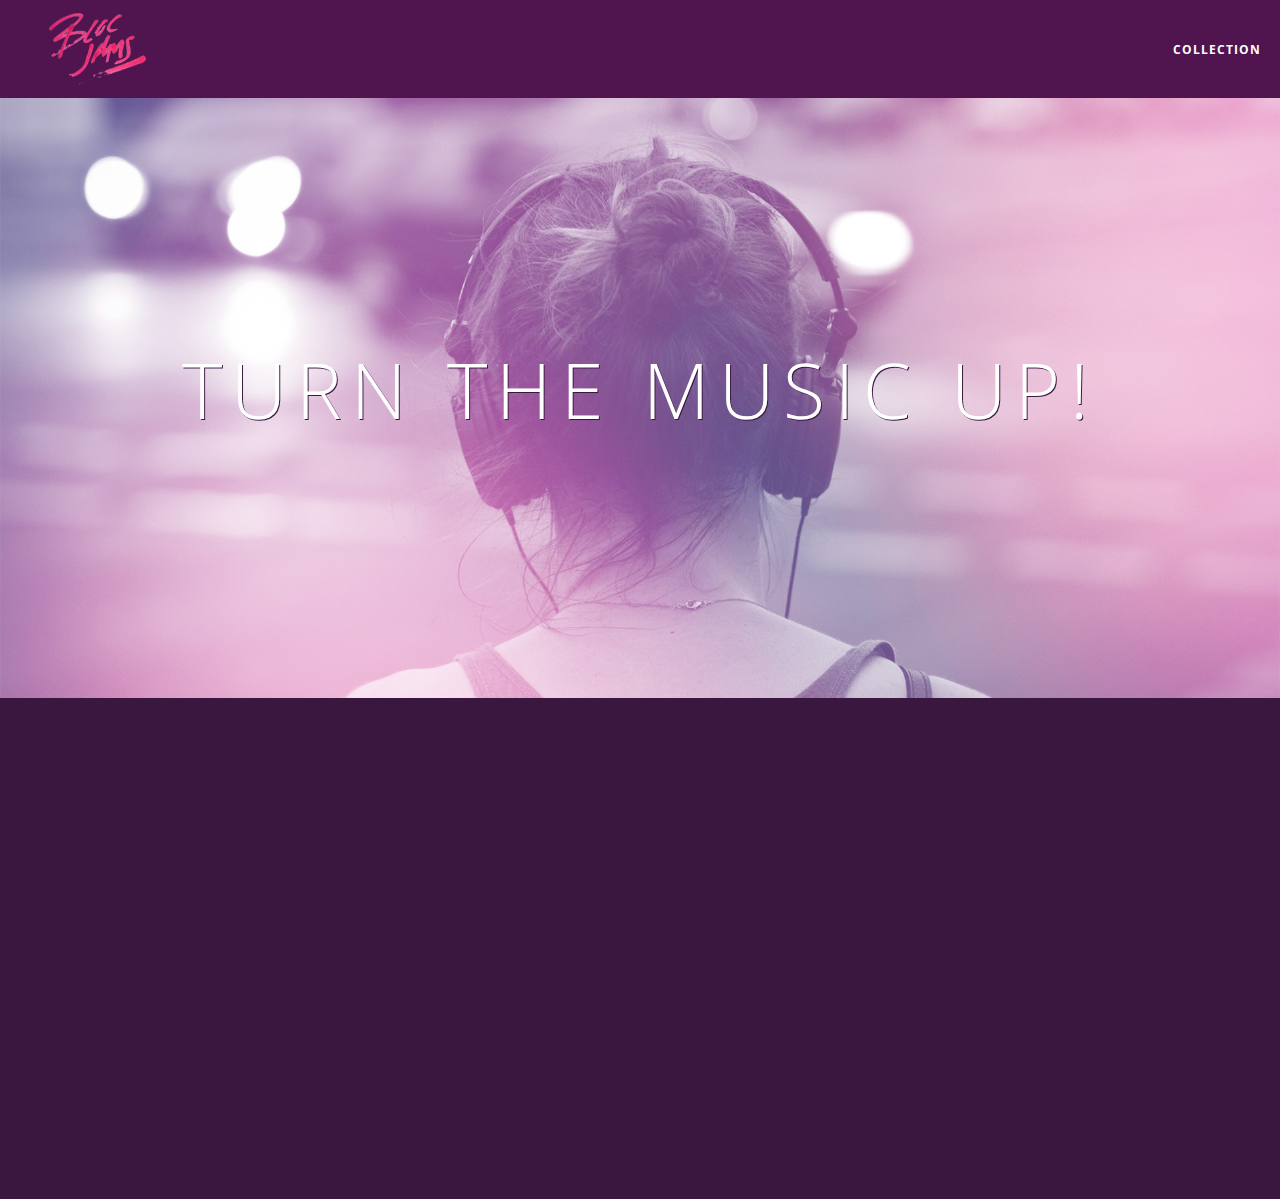
<file: index.html>
<!DOCTYPE html>
<html>
    <head>       
        <title>Bloc Jams</title>
        <meta name="viewport" content="width=device-width, initial-scale=1">
        <link rel="stylesheet" type="text/css" href="http://fonts.googleapis.com/css?family=Open+Sans:400,800,600,700,300">
        <link rel="stylesheet" type="text/css" href="http://code.ionicframework.com/ionicons/2.0.1/css/ionicons.min.css">
        <link rel="stylesheet" type="text/css" href="styles/normalize.css">
        <link rel="stylesheet" type="text/css" href="styles/main.css">
        <link rel="stylesheet" type="text/css" href="styles/landing.css">
    </head>     
    <body class="landing">        
       <nav class="navbar"> <!-- nav bar -->
         <a href="index.html" class="logo">
             <img src="assets/images/bloc_jams_logo.png" alt="bloc jams logo">
         </a>
         <div class="links-container">
             <a href="collection.html" class="navbar-link">collection</a>
         </div>
     </nav>
        <section class="hero-content">
            <h1 class="hero-title">Turn the music up!</h1>
        </section>      
         <section class="selling-points container">
            <div class="point column third">
                <span class="ion-music-note"></span>
                <h5 class="point-title">Choose your music</h5>               
                <p class="point-description">The world is full of music; why should you have to listen to music that someone else chose?</p>               
            </div>           
            <div class="point column third">
                <span class="ion-radio-waves"></span>
                <h5 class="point-title">Unlimited, streaming, ad-free</h5>              
                <p class="point-desctiption">No arbitrary limits. No disctractions.</p>            
            </div>           
            <div class="point column third"> 
                <span class="ion-iphone"></span>
                <h5 class="point-title">Mobile enabled</h5>              
                <p class="point-description">Listen to your music on the go. This streaming service is availiable on all movile platforms</p>             
            </div>           
        </section>
        <script src="https://code.jquery.com/jquery-2.1.3.min.js"></script>
        <script src="scripts/landing.js"></script>
    </body>
</html>
</file>
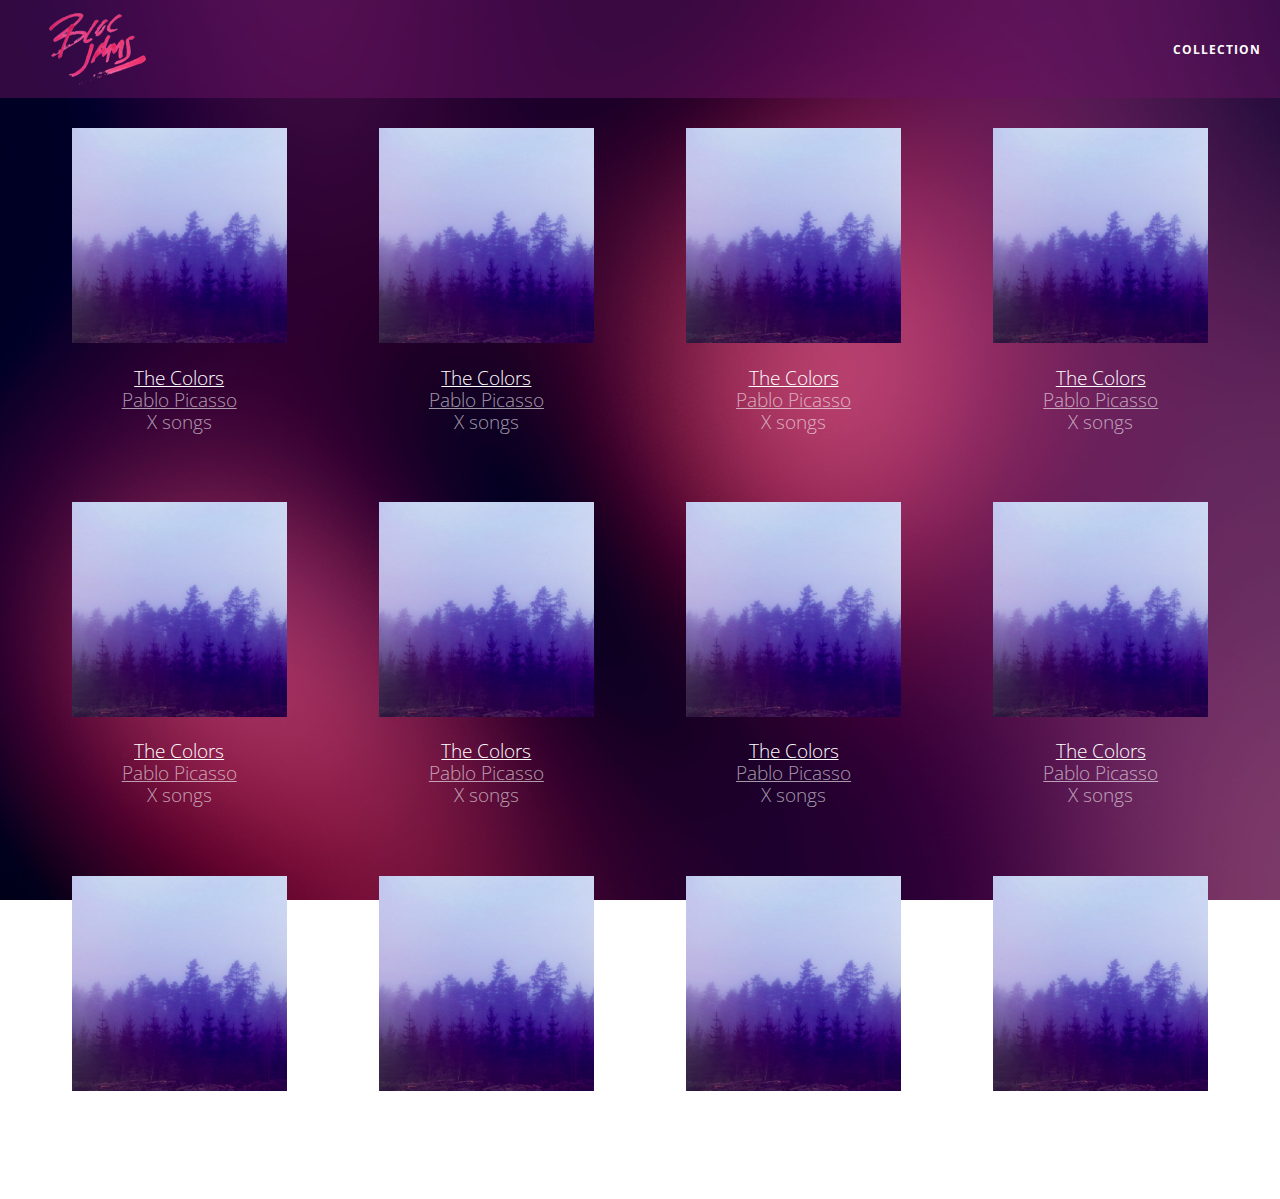
<file: collection.html>
<!DOCTYPE html>
 <html>
     <head>
         <title>Bloc Jams</title>
         <meta name="viewport" content="width=device-width, initial-scale=1">
         <link rel="stylesheet" type="text/css" href="http://fonts.googleapis.com/css?family=Open+Sans:400,800,600,700,300">
         <link rel="stylesheet" type="text/css" href="http://code.ionicframework.com/ionicons/2.0.1/css/ionicons.min.css">
         <link rel="stylesheet" type="text/css" href="styles/normalize.css">
         <link rel="stylesheet" type="text/css" href="styles/main.css">
         <link rel="stylesheet" type="text/css" href="styles/collection.css">
     </head>
     <body class="collection">
          <nav class="navbar"> <!-- nav bar -->
             <a href="index.html" class="logo">
                 <img src="assets/images/bloc_jams_logo.png" alt="bloc jams logo">
             </a>
             <div class="links-container">
                 <a href="collection.html" class="navbar-link">collection</a>
             </div>
         </nav>
         
     <section class="album-covers container clearfix">
     </section>
     <script src ="https://code.jquery.com/jquery-2.1.3.min.js"></script>
     <script src="scripts/collection.js"></script>
   </body>
 </html>
</file>
<file: styles/main.css>
*, *::before, *::after{
    -moz-box-sizing: border-box;
    -webkit-box-sizing: border-box;
    box-sizing: border-box;
}

html {
    height: 100%; /* makes sure our HTML takes up 100% of the browser windows */
    font-size: 100$;
}

body {
    font-family: 'Open Sans';/* sets our font to Open Sans typeface*/
    color: white; /* sets font color to white */
    min-height: 100% /* says the height of the body must be at least 100% of window */
}

.container {
    margin: 0 auto;
    max-width: 64rem;
}

.container.narrow {
    max-width: 56rem;
}

/* Medium screens (640px) */
@media (min-width: 640px){
    html { font-size: 112%; }


    .column {
        float: left;
        padding-left: 1rem;
        padding-right: 1rem;
}
    .column.full { width: 100%; }
    .column.two-thirds { width: 66.7%}
    .column.half { width: 50%; }
    .column.third { width: 33.3%; }
    .column.fourth { width: 25%; }
    .column.flow-opposite { float: right; }  

/* Large screens (1024px) */
@media (min-width: 1024px){
    html{ font-size: 120%; }
}
    
 .navbar {
     position: relative;
     padding: 0.5rem;
     /* #1 */
     background-color: rgba(101,18,95,0.5);
     /* #2 */
     z-index: 1;
 }

 .navbar .logo {
     position: relative;
     left: 2rem;
     cursor: pointer;  /* produces the finger-pointer icon when you hover over the logo */
 }
 
 .navbar .links-container {
     display: table;
     position: absolute;
     top: 0;
     right: 0;
     height: 100px;
     color: white;
     /* #3 */
     text-decoration: none;
 }
 
 .links-container .navbar-link {
     display: table-cell;
     position: relative;
     height: 100%;
     padding-left: 1rem;
     padding-right: 1rem;
     /* #4 */
     vertical-align: middle;
     color: white;
     font-size: 0.625rem;
     letter-spacing: 0.05rem;
     font-weight: 700;
     text-transform: uppercase;
     /* #3 */
     text-decoration: none;
     cursor: pointer;
 }
 
   /* #5 */
 .links-container .navbar-link:hover {
     color: rgb(233,50,117);
 }
</file>
<file: styles/landing.css>
body.landing{
    background-color: rgb(58,23,63); /* sets the backround color using RGB values*/
}

.hero-content{
    position: relative;
    min-height: 600px;
    background-image: url(../assets/images/bloc_jams_bg.jpg);
    background-repeat: no-repeat;
    background-position: center center;
    background-size: cover;
}

.hero-content .hero-title{
    position: absolute;
    top: 40%;
    -webkit-transform: translateY(-50%);
    -moz-transform: translateY(-50%);
    -ms-transform: translateY(-50%);
    transform: translateY(-50%);
    width: 100%;
    text-align: center;
    font-size: 4rem;
    font-weight: 300;
    text-transform: uppercase;
    letter-spacing: 0.5rem;
    text-shadow: 1px 1px 0px rgb(58,23,64);
}

.selling-points{
    position: relative;
}

.point{
     position: relative;
     padding: 2rem;
     text-align: center;
     opacity: 0;
     -webkit-transform: scaleX(1.9) translateY(12rem);
     -moz-transform: scaleX(1.9) translateY(12rem);
     transform: scaleX(1.9) translateY(12rem);
     -webkit-transition: all 0.25s ease-in-out;
     -moz-transition: all 0.25s ease-in-out;
     transition: all 0.25s ease-in-out;
     -webkit-transition-delay: 0.2s;
     -moz-transition-delay: 0.2s;
     transition-delay: 0.2s;
     -webkit-transition-timing-function: ease-out;
     -moz-transition-timing-function: ease-out;
     transition-timing-function: ease-out;
    
}

.point .point-title{
    font-size: 1.25rem;
}

.ion-music-note,
.ion-radio-waves,
.ion-iphone{
    color: rgb(223,50,117);
    font-size: 5rem;
}
</file>
<file: styles/collection.css>
body.collection {
     background-image: url(../assets/images/blurred_backgrounds/blur_bg_2.jpg);
     background-repeat: no-repeat;
     background-attachment: fixed;
     background-position: center center;
     background-size: cover;
 }
 
 .album-covers {
     position: relative;
 }
 
 .collection-album-container {
     position: relative;
     margin-top: 30px;
     margin-bottom: 20px;
     text-align: center;
 }
 
 .collection-album-container .caption {
     margin-top: 10px;
 }
 
 .collection-album-container .caption p {
     font-size: 1rem;
     font-weight: 300;
     color: rgba(255, 255, 255, 0.6);
 }
 
 .collection-album-container .caption p a {
     color: rgba(255, 255, 255, 0.6);
 }
 
 .collection-album-container .caption p a.album-name {
     color: white;
 }
 
 .collection-album-container img {
     width: 80%;
 }
</file>
